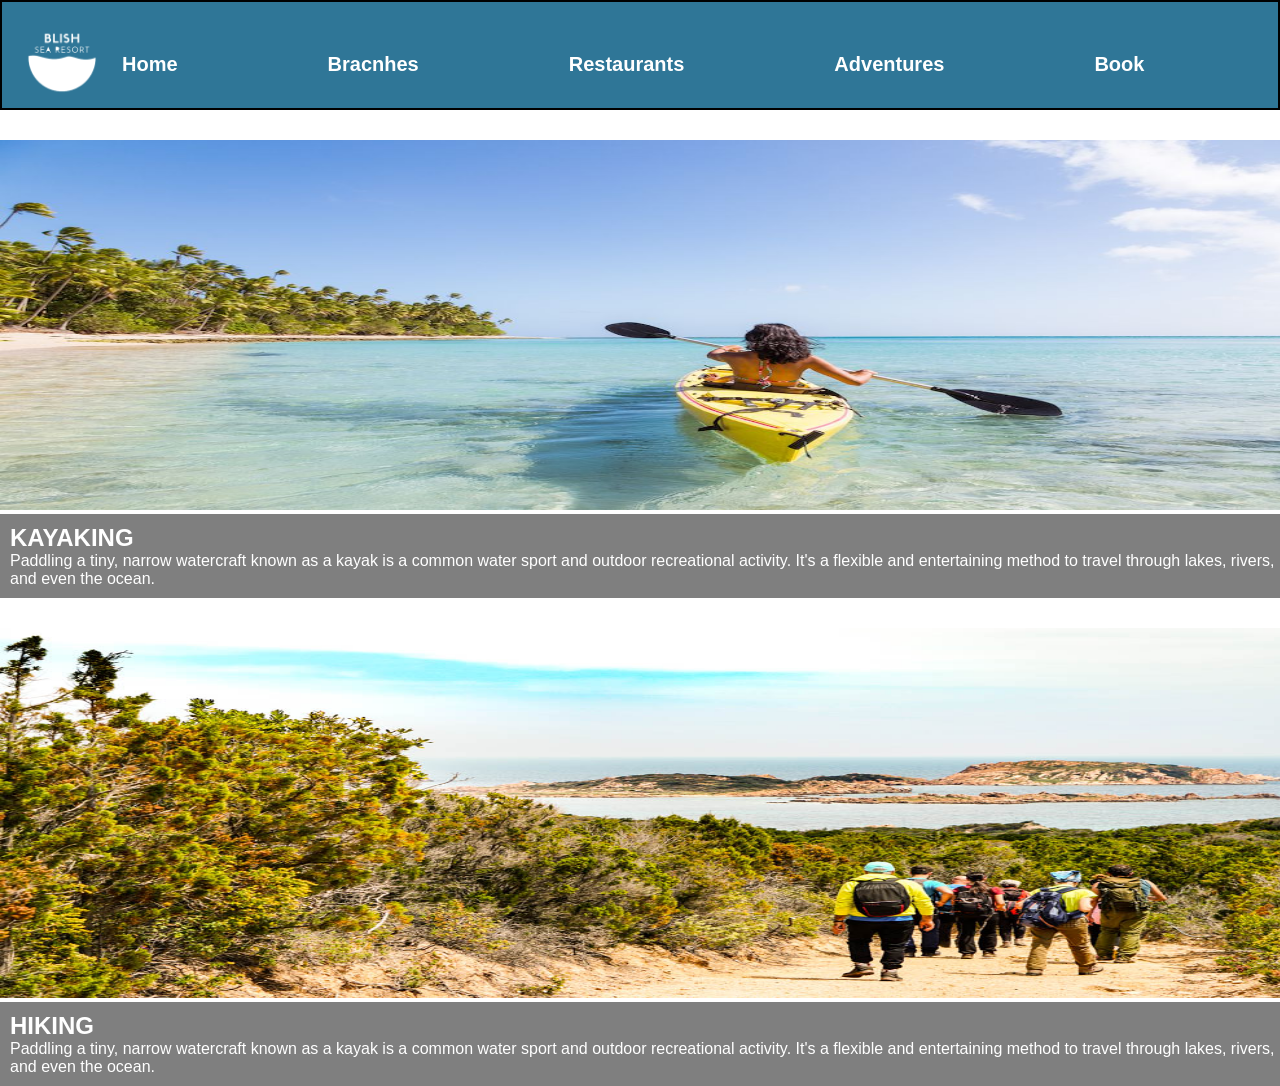
<file: adventures.html>
<!DOCTYPE html>
<html lang="en">
        <head>
            <link rel="stylesheet" type="text/css" href="styles.css">
            <meta charset="UTF-8">
            <meta name="viewport" content="width=device-width, initial-scale=1.0">
            <title>Document</title>
        </head>
        <body>
            <nav class="navbar">
                <div class="navdiv">
                    <div class="logo"><img src="hotel logo.png" class="logo" width="120" height="120"></div>
                    <ul>
                        <li><a href="index.html">Home</a></li>
                        <li><a href="branches.html">Bracnhes</a></li>
                        <li><a href="restaurats.html">Restaurants</a></li>
                        <li><a href="adventures.html">Adventures</a></li>
                        <li><a href="bookings.html">Book</a></li>
                    </ul>    
                </div> 
            </nav>
            <div class="adventure_pic">
                <img src="GettyImages-972131752-f0f5022ee6fa46bebce18529e80752d3.jpg">
                
                <div class="image-content">
                    <h2>KAYAKING</h2>
                    Paddling a tiny, narrow watercraft known as a kayak is a common water sport and outdoor recreational activity. It's a flexible and entertaining method to travel through lakes, rivers, and even the ocean.
                </div>
            </div>
            <div class="adventure_pic2">
                <img src="Isolotti_Li_Nibani_allorizzonte_-_Trekking_in_Costa_Smeralda.jpg">
                <div class="image-content">
                    <h2>HIKING</h2>
                    Paddling a tiny, narrow watercraft known as a kayak is a common water sport and outdoor recreational activity. It's a flexible and entertaining method to travel through lakes, rivers, and even the ocean.
                </div>
            </div>
        </body> 
</html>
</file>
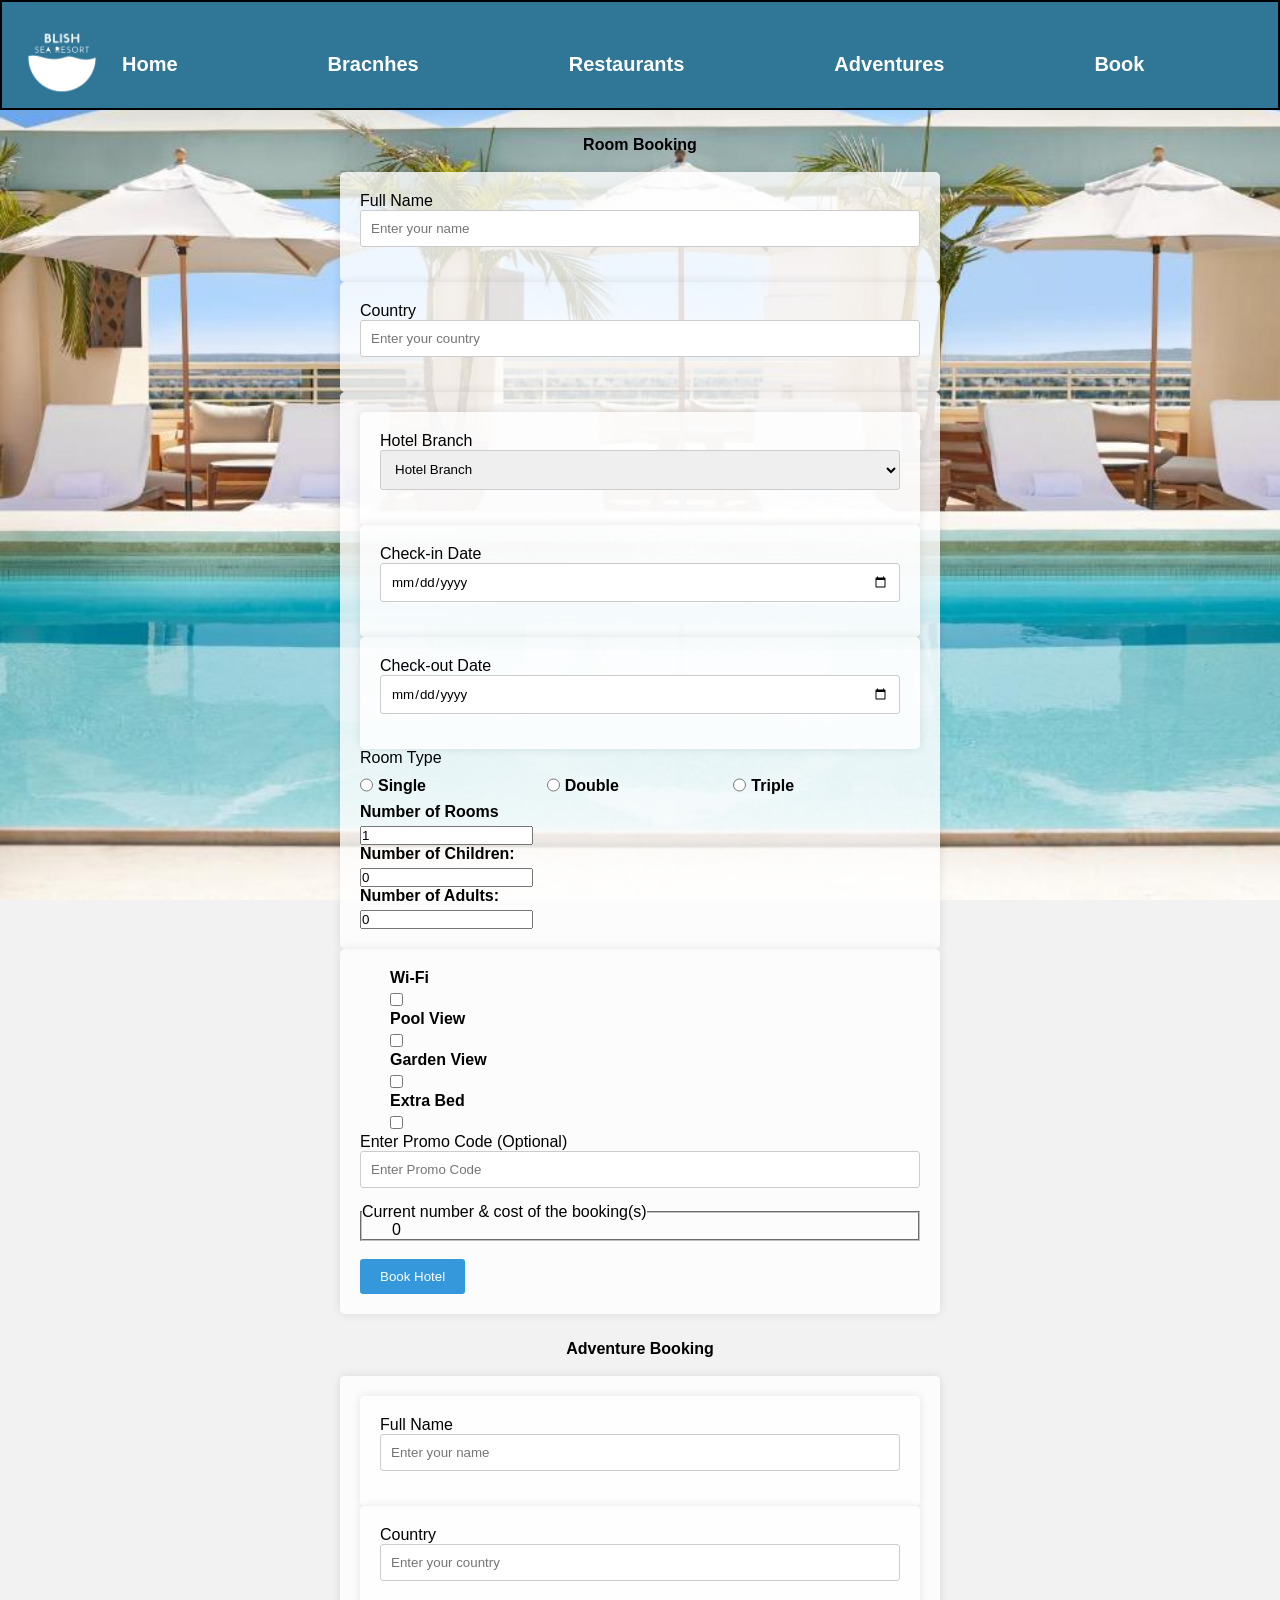
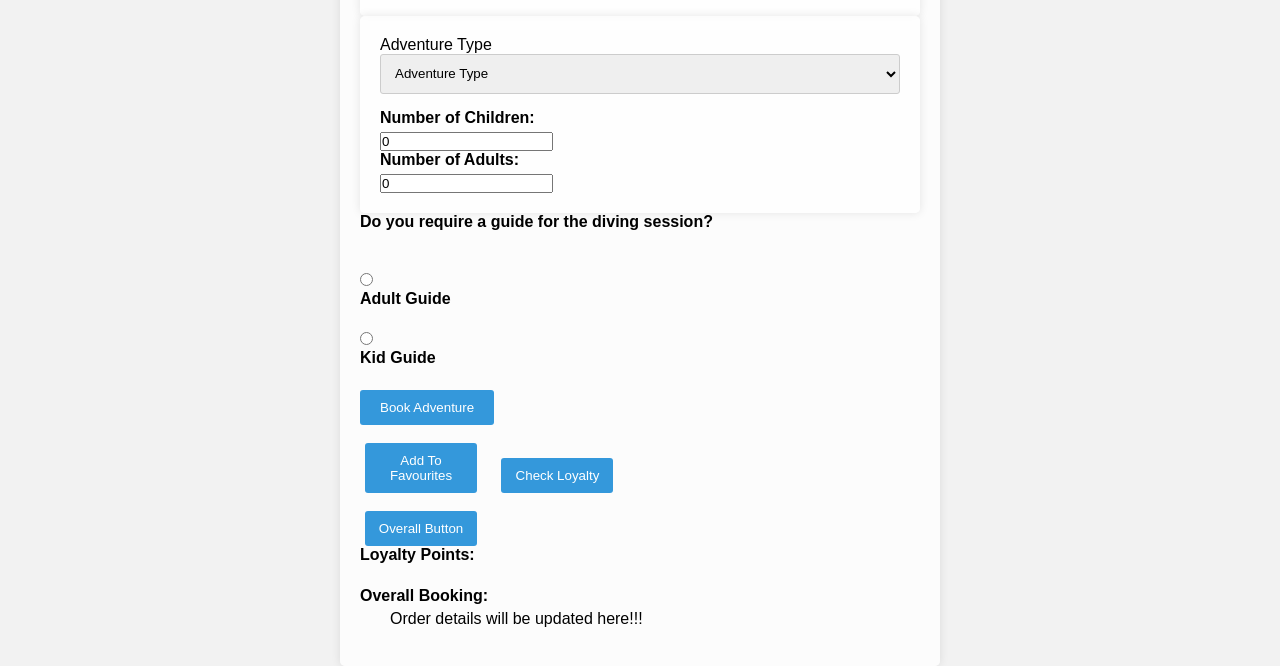
<file: bookings.html>
<!DOCTYPE html>
<html lang="en">
<head>
    <meta charset="UTF-8">
    <meta name="viewport" content="width=device-width, initial-scale=1.0">
    <title>Hotel Booking Form</title>
    <link rel="stylesheet" href="styles.css"> <!-- Link to the CSS file  -->
    <script src="main.js" defer></script>
</head>
<body class="form-background">
    <nav class="navbar">
        <div class="navdiv">
            <div class="logo"><img src="hotel logo.png" class="logo" width="120" height="120"></div>
            <ul>
                <li><a href="index.html">Home</a></li>
                <li><a href="branches.html">Bracnhes</a></li>
                <li><a href="restaurats.html">Restaurants</a></li>
                <li><a href="adventures.html">Adventures</a></li>
                <li><a href="bookings.html">Book</a></li>
            </ul>      
        </div>
    </nav>

    

    

    <!-- <div class="left-container">
        <section class="body-form">
        <div class="container3"> 
            <div class="title"> Book your hotel room now! </div> <br> -->
        <div class="formtitle"> Room Booking </div> <br>
     <div class="input-box">
        <span class="details"> Full Name </span>
        <input type="text" id="fullName" placeholder="Enter your name" required>    
    </div> 
    
    <div class="input-box">
        <span class="details"> Country </span>
        <input type="text" id="country" placeholder="Enter your country" required>    
    </div>

    <!-- <form class="bookings-form"> 
        <label for="name">Full Name:</label>
        <input type="text" name="name" required> -->

        <!-- <label for="email">Email:</label>
        <input type="email" name="email" required> -->

        <div class="input-box">

            <div class="input-box">
                <span class="details"> Hotel Branch </span>
                <select class="combobox" name="hotelType" id="hotelType">
                    <option value="roomType"> Hotel Branch </option>
                    <option value="roomType">  Mountains </option>
                    <option value="roomType">  Sea </option>
                    <option value="roomType">  Lake </option>
                </select>  
            </div>

            <div class="input-box">
                <span class="details"> Check-in Date </span>
                <input id="checkInDate "type="date" required>  
            </div> 

        <!-- <label for="check-in">Check-In Date:</label>
        <input type="date" name="check-in" required> -->

        <div class="input-box">
            <span class="details"> Check-out Date </span>
            <input id="checkOutDate" type="date" required>  
        </div>

        <!-- <label for="check-out">Check-Out Date:</label>
        <input type="date"  name="check-out" required> -->

        <span> Room Type </span><br>
        <span class="details">
            <input type="radio" id="single" name="roomType" value="single">
            <label for="single" class="roomtypelbl">Single</label> 
        
            <input type="radio" id="double" name="roomType" value="double">
            <label for="double" class="roomtypelbl">Double</label>
        
            <input type="radio" id="triple" name="roomType" value="triple">
            <label for="triple" class="roomtypelbl">Triple</label> <br> <br>
        </span>
                        

        <!-- <label for="room-type">Room Type:</label>
        <select name="room-type">
            <option value="standard">Standard</option>
            <option value="deluxe">Deluxe</option>
            <option value="suite">Suite</option>
        </select> -->

        <label class ="children1" for="numOfRooms">Number of Rooms </label>
                    <input type="number" id="numOfRooms" name="numOfRooms" min="1" value="1"> 


                    <label class ="children1" for="children">Number of Children:</label>
                    <input type="number" id="children" name="children" min="0" value="0">

                    <label class ="adults1" for="children">Number of Adults:</label>
                    <input type="number" id="adults" name="adults" min="0" value="0">
                    
                </div>
            </div>

        <!-- <label for="special-requests">Special Requests:</label>
        <textarea id="special-requests" name="special-requests" rows="4"></textarea> -->

        <div class="input-box">

        <p>
            <label> Wi-Fi </label>
            <input type="checkbox" name="extraRequirements" id="wiFi" value="wiFi">
        </p>
        <p>
            <label > Pool View </label>
            <input type="checkbox" name="extraRequirements" id="poolView" value="poolView">
        </p>
        <p>
            <label > Garden View </label>
            <input type="checkbox" name="extraRequirements" id="gardenView" value="gardenView">
        </p>

        <p>
            <label > Extra Bed </label>
            <input type="checkbox" name="extraRequirements" id="extraBed" value="extraBed">
        </p>

    <!-- <div class="user-details">
        <div class="input-box"> -->
            <span class="details"> Enter Promo Code (Optional) </span>
            <input type="text" id="promo" placeholder="Enter Promo Code" >    
        <!-- </div>
    </div>  -->

        <!-- <label>Payment Method:</label>
        <input type="radio" name="payment-method" value="credit-card">
        <label for="credit-card">Credit Card</label>
        <input type="radio"  name="payment-method" value="paypal">
        <label for="paypal">PayPal</label>

        <input type="submit" value="Book Now"> -->

        <!-- Cost of the current bookings(s) section -->

        <fieldset>
            <legend> Current number & cost of the booking(s) </legend> 
                <p id="currentCost">  0 </p>
            </fieldset>
            <br>
            <!-- <div class="button">
                <input type="submit" id="addBookingBtn" value="Add Booking">
            </div><br> -->
            <div class="button">
                <input type="submit" id="hotelBtn" value="Book Hotel">
            </div>
            <p id="output1"> </p>
        </div>
    </div>
        
        </section>

        <div class="formtitle"> Adventure Booking </div> <br>
        
        <form action="booking.html">
            <div class="user-details" id="input-box">
                <div class="input-box">
                    <span class="details"> Full Name </span>
                    <input type="text" id="fullNameAdventure" placeholder="Enter your name" required>    
                </div>
        
                <div class="input-box">
                    <span class="details"> Country </span>
                    <input type="text" id="countryAdventure" placeholder="Enter your country" required>    
                </div>
        
                <div class="input-box">
                    <span class="details"> Adventure Type </span>
                    <select class="combobox" name="adventureType" id="adventureType">
                        <option value="adventureType"> Adventure Type </option>
                        <option value="diving"> Diving </option>
                        <option value="kayaking">Kayaking</option>
                        <option value="hiking">Hiking</option>
                    </select>  <br>
        
                    <label class="children1" for="children">Number of Children:</label>
                    <input type="number" id="childrenAdventure" name="children" min="0" value="0">
        
                    <label class="adults1" for="children">Number of Adults:</label>
                    <input type="number" id="adultsAdventure" name="adults" min="0" value="0">
                </div>
            
        
                 <label> Do you require a guide for the diving session? </label> <br> <br>
        
                <input type="radio" id="adultGuideCost" name="guideRequirementsCost" value="adultGuideCost">
                <label for="adultGuideCost">Adult Guide</label> <br>
        
                <input type="radio" id="kidGuideCost" name="guideRequirementsCost" value="kidGuideCost">
                 <label for="kidGuideCost">Kid Guide</label> <br>
        
                <div class="button">
                   <input type="submit" id="adventureBtn" value="Book Adventure">
                </div>

                <p id="output2"> </p> <br>
            
                <!-- Line break before the 2 buttons  -->
            
                <div class="container-buttons">
                    <button type="button" id="addToFavouritesBtn" class="button2"> Add To Favourites </button>
                    <button type="button" id="checkLoyaltyBtn" class="button2"> Check Loyalty </button>
                </div> <br>
                <div>
                    <button type="button" id="overallButton" class="button2">Overall Button</button>
                </div>
                <div class="loyaltyPoints">
                    <label for="loyaltyPoints"> Loyalty Points: </label>
                    <span id="loyaltyPointsResult"> </span>
                </div> <br>

                <div class="overallBooking">
                    <label for="overallBooking"> Overall Booking: </label>
                    <p id="output-1">Order details will be updated here!!!</p>
                    <p id="output-2"></p>
                    <p id="output-3"></p>

                <!-- <span id="loyaltyPointsResult"> </span> -->
            </div> <br>
        </div>
        
        
        
        
           

    </form>



</div>



    
    
</body>
</html>
</file>
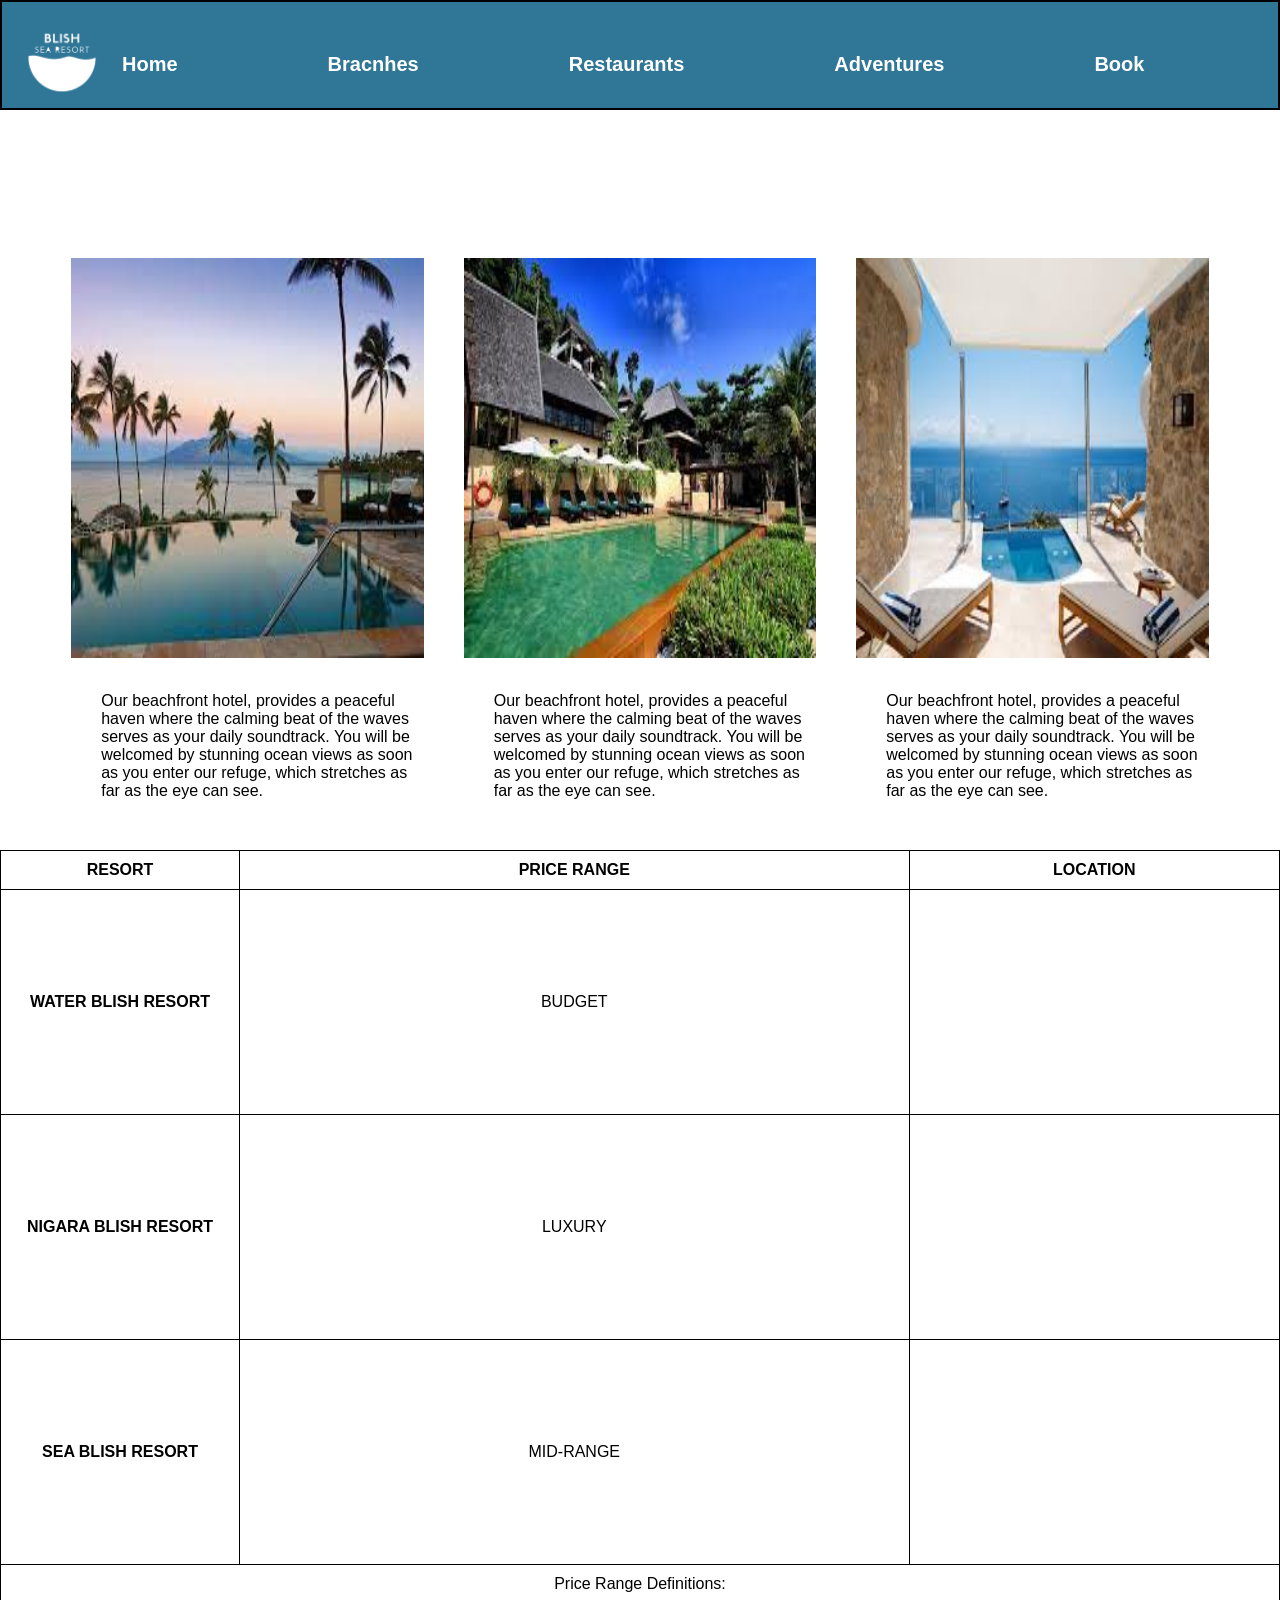
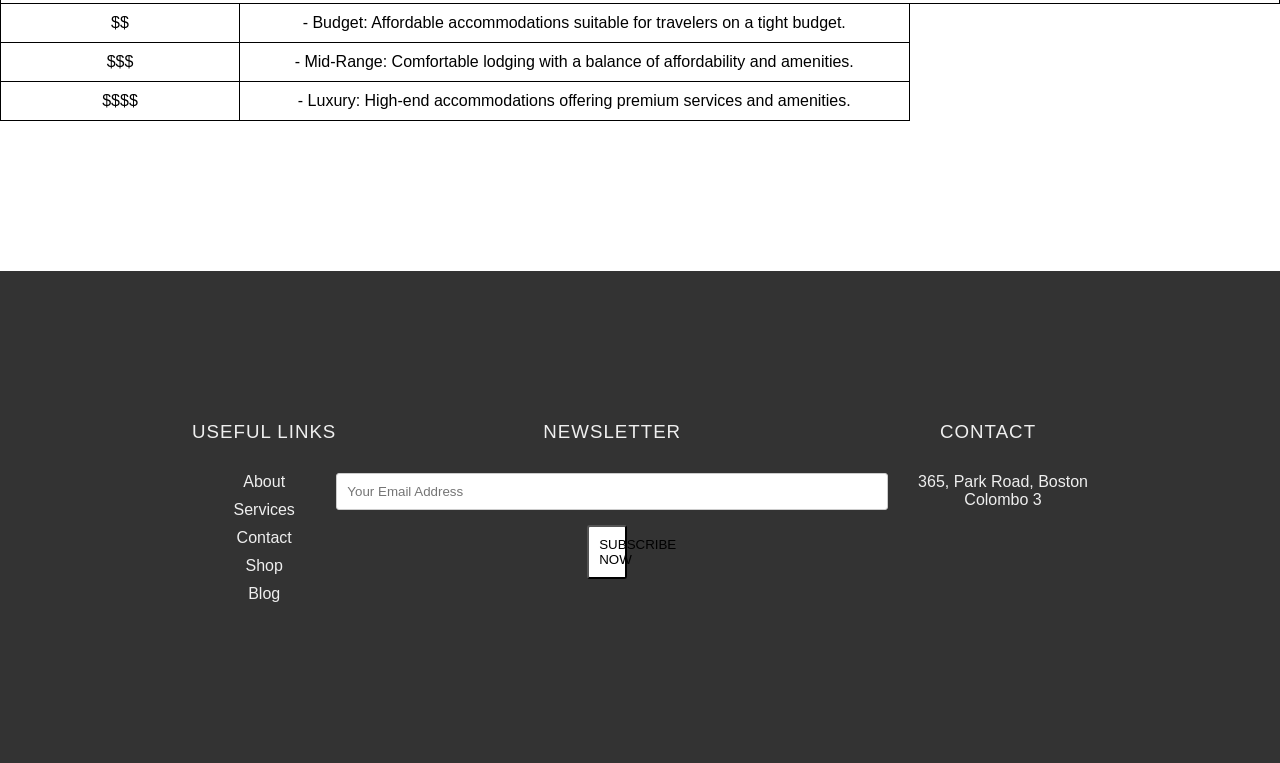
<file: branches.html>
<!DOCTYPE html>
<html lang="en">
    <head>
        <link rel="stylesheet" type="text/css" href="styles.css">
        <meta charset="UTF-8">
        <meta name="viewport" content="width=device-width, initial-scale=1.0">
        <title>Document</title>
    </head>
    <body>
        <nav class="navbar">
            <div class="navdiv">
                <div class="logo"><img src="hotel logo.png" class="logo" width="120" height="120"></div>
                <ul>
                    <li><a href="index.html">Home</a></li>
                    <li><a href="branches.html">Bracnhes</a></li>
                    <li><a href="restaurats.html">Restaurants</a></li>
                    <li><a href="adventures.html">Adventures</a></li>
                    <li><a href="bookings.html">Book</a></li> 
            </div>
        </nav>
        <div class="grid1">
            <div class="col_1">
                <img src="images (1).jpeg" class="img1">
                <p class="p1">Our beachfront hotel, provides a peaceful haven where the calming beat of the waves serves as your daily soundtrack. You will be welcomed by stunning ocean views as soon as you enter our refuge, which stretches as far as the eye can see.</p>
            </div>

        
            <div class="col_1">
                <img src="images (2).jpeg" class="img1">
                <p class="p1">Our beachfront hotel, provides a peaceful haven where the calming beat of the waves serves as your daily soundtrack. You will be welcomed by stunning ocean views as soon as you enter our refuge, which stretches as far as the eye can see.</p>
            </div>
            
            <div class="col_1">
                <img src="images (3).jpeg" class="img1">
                <p class="p1">Our beachfront hotel, provides a peaceful haven where the calming beat of the waves serves as your daily soundtrack. You will be welcomed by stunning ocean views as soon as you enter our refuge, which stretches as far as the eye can see.</p>
            </div>
        </div>

        <table>
            <thead>
            <tr>
                <th>RESORT</th>
                <th>PRICE RANGE</th>
                <th>LOCATION</th>
            </tr>
            </thead>
            <tbody>
            <tr>
                <td><b>WATER BLISH RESORT</b></td> <!-- add a pic of the sri lankan map and where it is -->
                <td>BUDGET</td>
                <td><iframe src="https://www.google.com/maps/embed?pb=!1m18!1m12!1m3!1d3966.034267936097!2d81.40179667413061!3d6.25921652617989!2m3!1f0!2f0!3f0!3m2!1i1024!2i768!4f13.1!3m3!1m2!1s0x3ae6838ccf68584b%3A0xa3f1e22d226b6311!2sCinnamon%20Wild%20Yala!5e0!3m2!1sen!2slk!4v1694351320734!5m2!1sen!2slk" width="300" height="200" style="border:0;" allowfullscreen="" loading="lazy" referrerpolicy="no-referrer-when-downgrade"></iframe></td>
            </tr>
            <tr>
                <td><b>NIGARA BLISH RESORT</b></td>
                <td>LUXURY</td>
                <td><iframe src="https://www.google.com/maps/embed?pb=!1m18!1m12!1m3!1d31718.02862911382!2d79.96674873920266!3d6.425697975859867!2m3!1f0!2f0!3f0!3m2!1i1024!2i768!4f13.1!3m3!1m2!1s0x3ae22e900168ca21%3A0x96c438f00a68c060!2sBentota!5e0!3m2!1sen!2slk!4v1694352307596!5m2!1sen!2slk" width="300" height="200" style="border:0;" allowfullscreen="" loading="lazy" referrerpolicy="no-referrer-when-downgrade"></iframe></td>
            </tr>
            <tr>
                <td><B>SEA BLISH RESORT</B></td>
                <td>MID-RANGE</td>
                <td><iframe src="https://www.google.com/maps/embed?pb=!1m18!1m12!1m3!1d31465.033713859888!2d80.00782700248232!3d9.669999243079335!2m3!1f0!2f0!3f0!3m2!1i1024!2i768!4f13.1!3m3!1m2!1s0x3afe53fd7be66aa5%3A0xc7da0d9203baf512!2sJaffna!5e0!3m2!1sen!2slk!4v1694352357092!5m2!1sen!2slk" width="300" height="200" style="border:0;" allowfullscreen="" loading="lazy" referrerpolicy="no-referrer-when-downgrade"></iframe></td>
            </tr>
            </tbody>
            <tfoot>
                <tfoot>
                    <tr>
                        <td colspan="3">Price Range Definitions:</td>
                    </tr>
                    <tr>
                        <td>$$</td>
                        <td> - Budget: Affordable accommodations suitable for travelers on a tight budget.</td>
                    </tr>
                    <tr>
                        <td>$$$</td>
                        <td> - Mid-Range: Comfortable lodging with a balance of affordability and amenities.</td>
                    </tr>
                    <tr>
                        <td>$$$$</td>
                        <td> - Luxury: High-end accommodations offering premium services and amenities.</td>
                    </tr>
                </tfoot>
                
            </tfoot>
        </table>
        <footer>
            <div class="footer">
                <div class="col1">
                    <h3>USEFUL LINKS</h3>
                    <a href="#">About</a>
                    <a href="#">Services</a>
                    <a href="#">Contact</a>
                    <a href="#">Shop</a>
                    <a href="#">Blog</a>
                </div>
                <div class="col2">
                    <h3>NEWSLETTER</h3>
                    <form>
                        <input type="email" placeholder="Your Email Address" required>
                        <br>
                        <button type="submit">SUBSCRIBE NOW</button>
                    </form>
                </div>
                <div class="col3"> 
                    <H3>CONTACT</H3>
                    <p>365, Park Road, Boston<br>Colombo 3</p>
                    <div class="social-icons">
                        <i class="fa-brands fa-facebook"></i>
                        <i class="fa-brands fa-twitter"></i>
                        <i class="fa-brands fa-instagram"></i>

                    </div>
                    
                </div>
            </div>
        </footer>
        
    </body> 

</html>
</file>
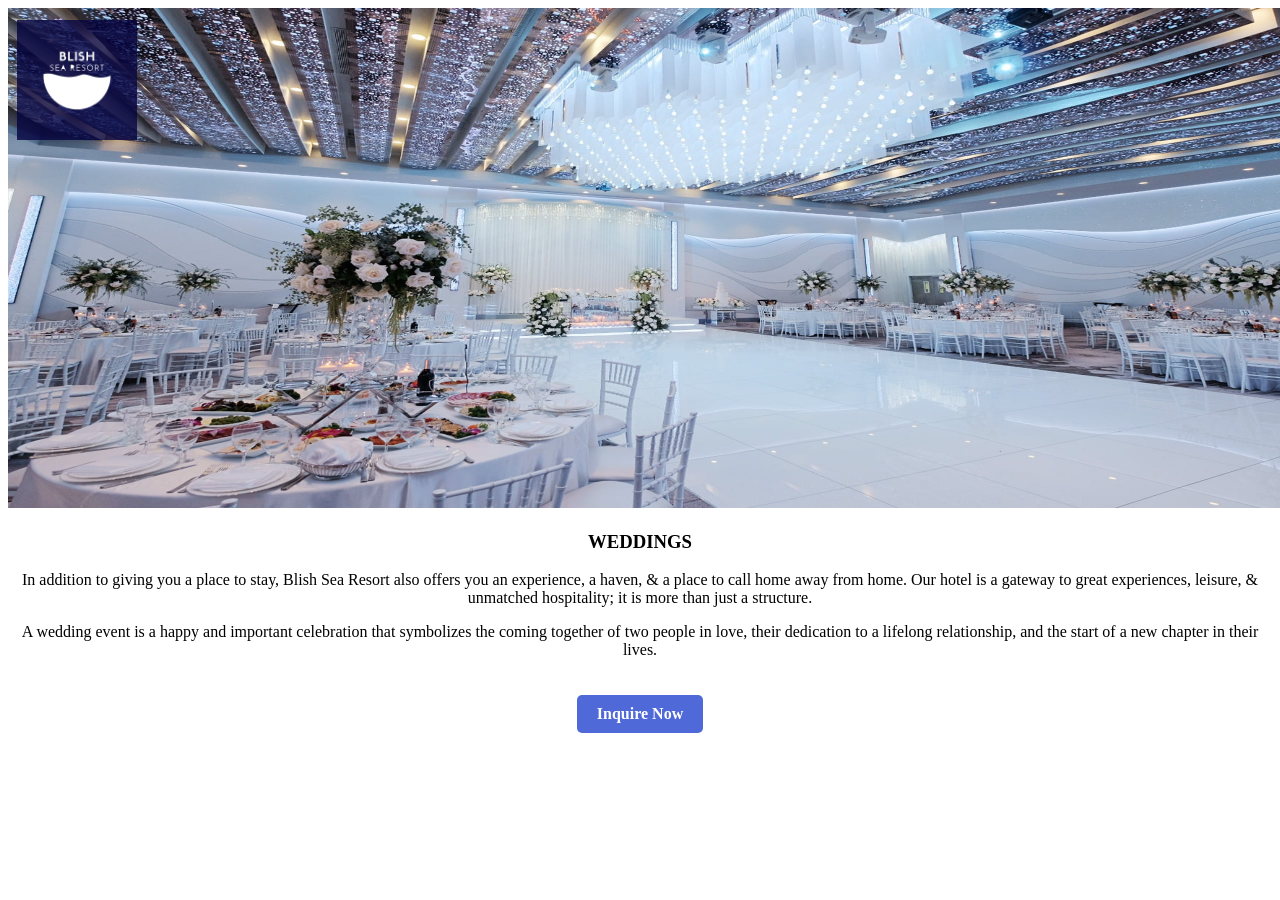
<file: event1.html>
<!DOCTYPE html>
<html lang="en">
        <head>
            <link rel="stylesheet" type="text/css" href="event1.css">
            <meta charset="UTF-8">
            <meta name="viewport" content="width=device-width, initial-scale=1.0">
            <title>Document</title>
        </head>
        <body>
            <img src="metropol-banquet-hall-modern-ballroom.jpg" class="event-image">
            <div class="event-logo"><img src="hotel logo.png" class="logo" width="120" height="120"></div>
            <div class="event-heading">
            <h3>WEDDINGS</h3>
            <p>In addition to giving you a place to stay, Blish Sea Resort also offers you an experience, a haven, & a place to call home away from home.  Our hotel is a gateway to great experiences, leisure, & unmatched hospitality; it is more than just a structure.</p>
            <p>A wedding event is a happy and important celebration that symbolizes the coming together of two people in love, their dedication to a lifelong relationship, and the start of a new chapter in their lives.</p>
            <a class="inquire-button" href="#">Inquire Now</a>
            </div>

        </body>
</html>
</file>
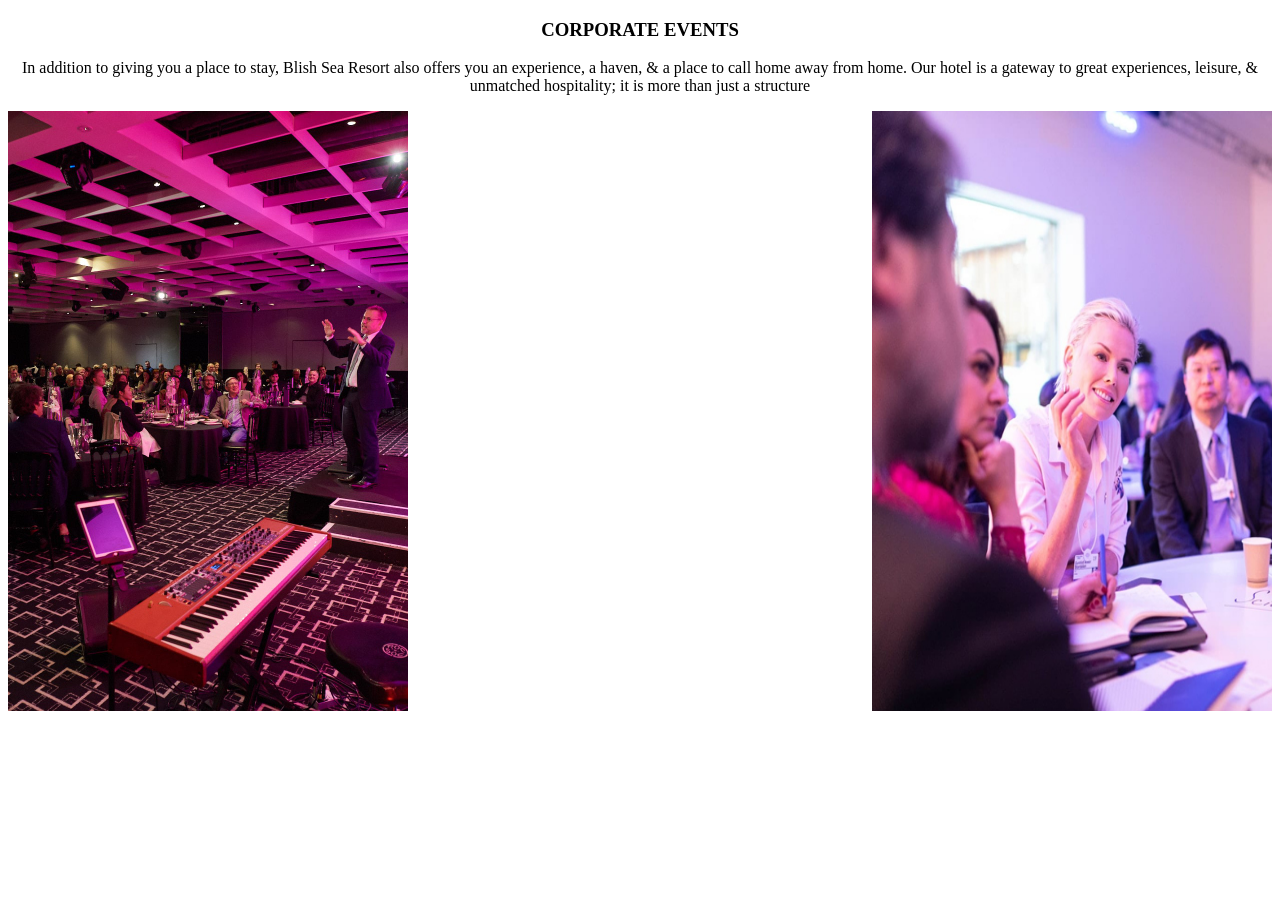
<file: event2.html>
<!DOCTYPE html>
<html lang="en">
        <head>
            <link rel="stylesheet" type="text/css" href="event2.css">
            <meta charset="UTF-8">
            <meta name="viewport" content="width=device-width, initial-scale=1.0">
            <title>Document</title>
        </head>
        <body>
            <div class="event2-heading">
                <h3>CORPORATE EVENTS</h3>
                <p>In addition to giving you a place to stay, Blish Sea Resort also offers you an experience, a haven, & a place to call home away from home.  Our hotel is a gateway to great experiences, leisure, & unmatched hospitality; it is more than just a structure </p>
            </div>
            <img src="Sydney-Photographer-Doltone-House-Events-orlandosydney.com-OS2_5845.jpg" class="side1-pic">
            <img src="corporate-small.jpg" class="side2-pic">

        
        </body>
</file>
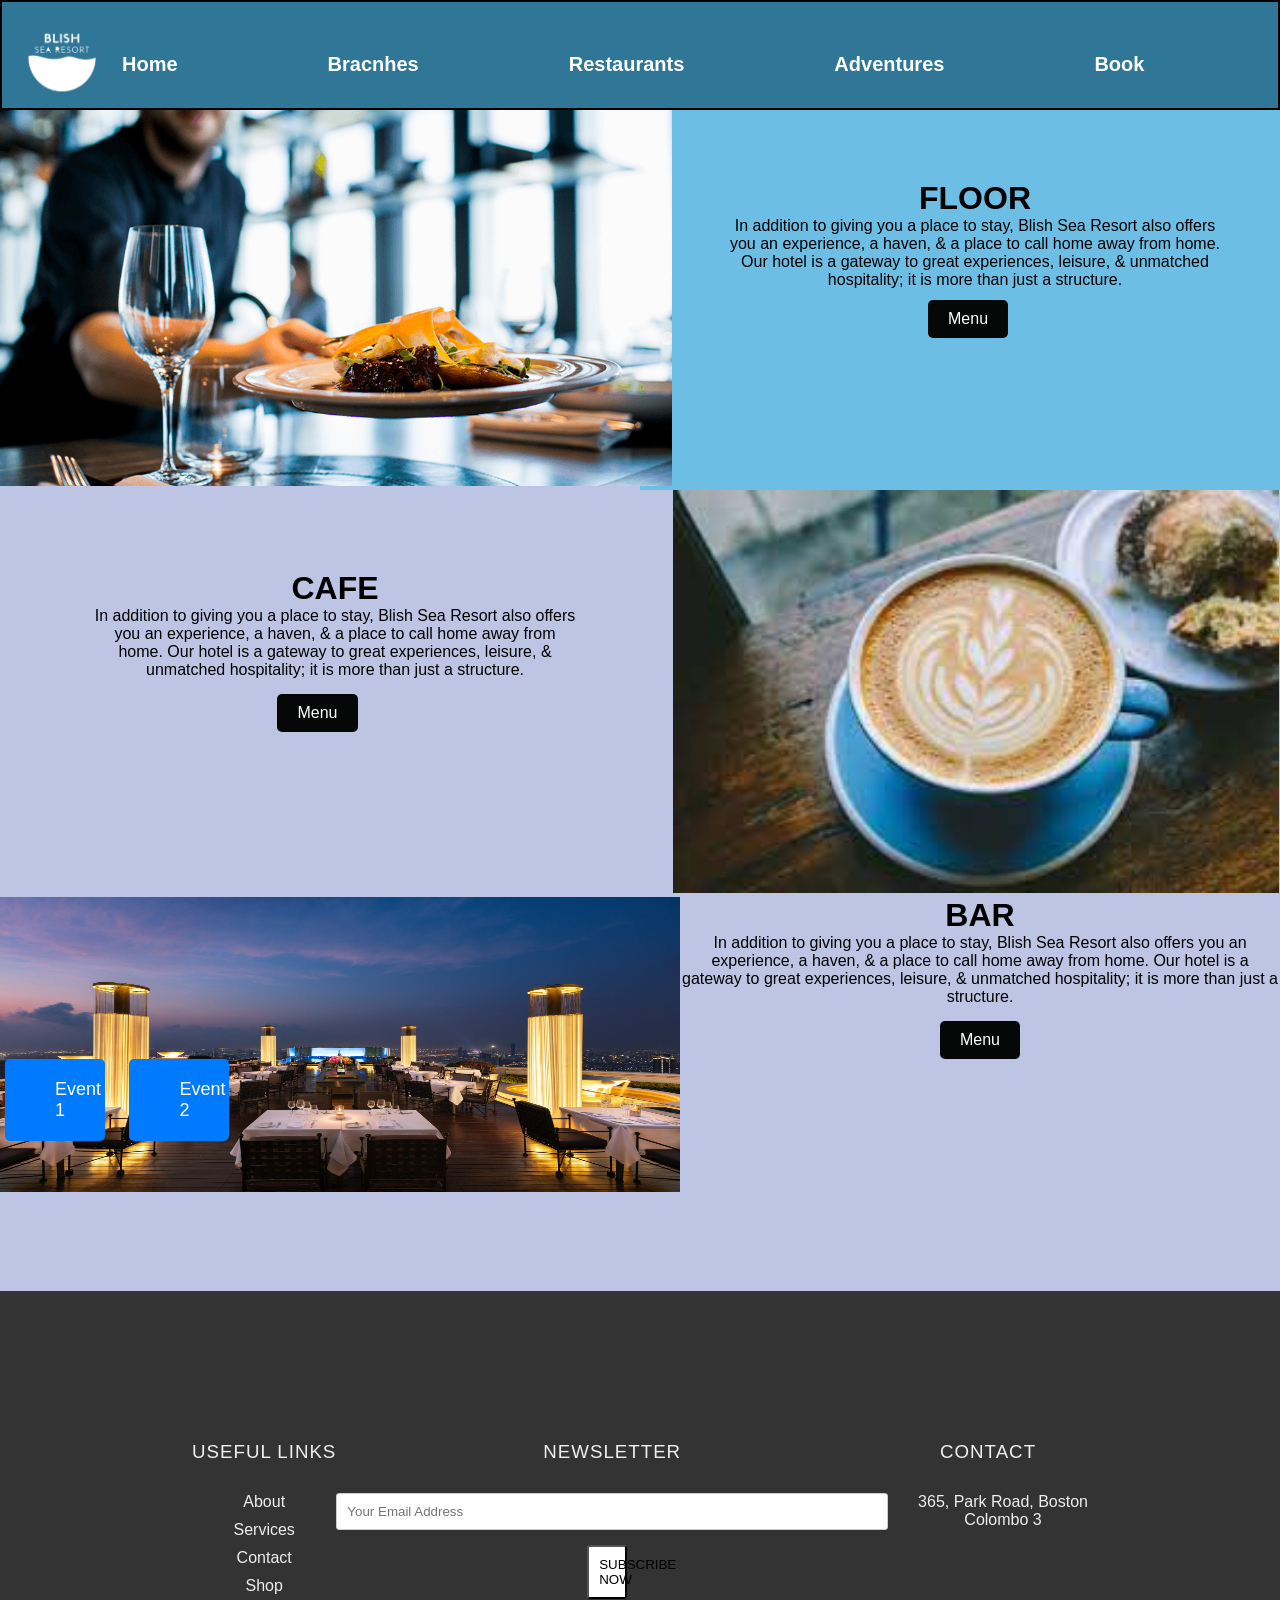
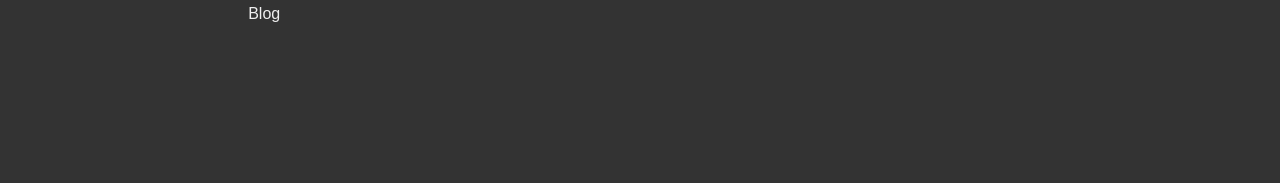
<file: restaurats.html>
<!DOCTYPE html>
<html lang="en">
    <head>
        <link rel="stylesheet" type="text/css" href="styles.css">
        <meta charset="UTF-8">
        <meta name="viewport" content="width=device-width, initial-scale=1.0">
        <title>Document</title>
    </head>
    <body class="body1">
        <nav class="navbar">
            <div class="navdiv">
                <div class="logo"><img src="hotel logo.png" class="logo" width="120" height="120"></div>
                <ul>
                    <li><a href="index.html">Home</a></li>
                    <li><a href="branches.html">Bracnhes</a></li>
                    <li><a href="restaurats.html">Restaurants</a></li>
                    <li><a href="adventures.html">Adventures</a></li>
                    <li><a href="bookings.html">Book</a></li>
                </ul>
                
            </div>
        </nav>

        <div class="left-side">
            <div class="buttons">


        
            <img src="Most-Profitable-Types-of-Restaurants.png" alt="Your Image">
            
                <a href="#" class="menu-button">Menu</a>
               
                
            </div>

        </div>

        <div class="right-side">
            <h1>FLOOR  </h1>
            <p>In addition to giving you a place to stay, Blish Sea Resort also offers you an experience, a haven, & a place to call home away from home.  Our hotel is a gateway to great experiences, leisure, & unmatched hospitality; it is more than just a structure.</p>
        </div>
        <div class="right-as">
            <img src="images (6).jpeg" class="right-align-image">
            
            
        </div>

        <div class="left-as">
            <h1>CAFE</h1>
            <p>In addition to giving you a place to stay, Blish Sea Resort also offers you an experience, a haven, & a place to call home away from home.  Our hotel is a gateway to great experiences, leisure, & unmatched hospitality; it is more than just a structure.</p>
            <a href="#" class="menu-button2">Menu</a>
        </div>
        <div class="container-bar">
        <img src="45-Sirocco-Angle-1-scaled.jpg" class="restaurant3">
        <div class="left-bar">
        <h1>BAR</h1>
        <p>In addition to giving you a place to stay, Blish Sea Resort also offers you an experience, a haven, & a place to call home away from home.  Our hotel is a gateway to great experiences, leisure, & unmatched hospitality; it is more than just a structure.</p>
        <a href="#" class="menu-button3">Menu</a>
        </div>
        </div>
        <button id="eventButton">Event 1</button>

    <script>
        document.getElementById("eventButton").addEventListener("click", function() {
            window.location.href = "event1.html"; // Link to the first event page
        });
        
        
    </script>
    <button id="eventButton2">Event 2</button>

    <script>
        document.getElementById("eventButton2").addEventListener("click", function() {
            window.location.href = "event2.html"; // Link to the first event page
        });
        
        
    </script>
        <footer>
            <div class="footer">
                <div class="col1">
                    <h3>USEFUL LINKS</h3>
                    <a href="#">About</a>
                    <a href="#">Services</a>
                    <a href="#">Contact</a>
                    <a href="#">Shop</a>
                    <a href="#">Blog</a>
                </div>
                <div class="col2">
                    <h3>NEWSLETTER</h3>
                    <form>
                        <input type="email" placeholder="Your Email Address" required>
                        <br>
                        <button type="submit">SUBSCRIBE NOW</button>
                    </form>
                </div>
                <div class="col3"> 
                    <H3>CONTACT</H3>
                    <p>365, Park Road, Boston<br>Colombo 3</p>
                    <div class="social-icons">
                        <i class="fa-brands fa-facebook"></i>
                        <i class="fa-brands fa-twitter"></i>
                        <i class="fa-brands fa-instagram"></i>

                    </div>
                    
                </div>
            </div>
        </footer>

    </body>
</html>
</file>
<file: styles.css>
*{
	text-decoration: none;
	margin: 0;
	padding: 0;
}

.body1{
	background-color: #bec5e4;
}
.navbar{
	background: rgb(47, 118, 151); align-items: center; height: 110px; cursor: pointer; border: 2px solid;
}
.navdiv{
	display: flex; align-items: center; justify-content: space-between; 
}
.navdiv ul{
	width: 100%;
	display: flex;
	justify-content: space-between;
}
.logo a{
	font-size: 35px; font-weight: 600; color: white;
}
li{
	list-style: none; display: inline-block;
}
li a{
	color: rgb(255, 255, 255); font-size: 20px; font-weight: bold; margin-right: 150px; font-family: Arial;
}
button{
	background-color: rgb(255, 255, 255); align-items: center; margin-right: 15px; margin-left: 5px; border-radius: 03px; padding: 10px; width: 40px;
}
button a{
	color: rgb(0, 0, 0); font-weight: bold; font-size:12px;
}
form {
	
	top: 140px; 
	right: 80px; 
}
.image-section { 
    width: 100%; 
	height: 600px;
}
.offer{
	text-align: center;
    font-family: 'Times New Roman', Times, serif, 
}
.p {
	text-align: center;
	padding: 50px;
}
.image-container {
    position: relative;
    width: 100%;
}

.image-section {
    width: 100%;
    height: auto;
} 

.image-content2 {
    position: absolute;
    top: 50%;
    left: 50%;
    transform: translate(-50%, -50%);
}

.image-content2 p {
    margin-top: 20px;
    margin-right: 20px;
    margin-bottom: 200px;
	font-family: Arial, sans-serif; 
    font-size: 18px; 
    color: white; 
    
}

.picture-container {
	display: inline-block;
	width: 28%; 
	text-align: center;
	margin-left: 4%;
	/* padding: 10px; */
	border: 1px solid #ccc; 
}

.picture {
	width: 100%;
	max-width: 100%;
	height: 200px;
}
.last-image{
	width: 100%;
	height: 500px;
	margin-top: 2%;

}


.picture-box {
	width: 150px; 
	height: 400px; 
	box-sizing: border-box; 
	display: inline-block;
	vertical-align: top; /* Align the boxes at the top */
	text-align: center;
	margin: 100px; 
}

/* CSS for styling the colored boxes with text */
.grid1{
	display: grid;
	grid-template-columns: auto auto auto;
	margin-top: 10%;
	margin-left: 4%;
	margin-right: 4%;
	

}
.p1{
	padding-top: 30px;
	padding-bottom: 30px;
}
.col_1{
	padding: 20px;
}
.img1{
	width: 100%;
	height: 400px;
}
.colored-box {
	background-color: #3498db; 
	color: #fff;
	padding: 10px;
	margin-top: 50px; 
}
table {
	border-collapse: collapse;
	width: 100%; 
	margin: 0; 
}

th, td {
	border: 1px solid #000; /*  borders to table cells */
	padding: 10px; /*  padding to table cells */
	text-align: center; 
}
.adventure_pic img {
	width: 1295px;
	height: 400px;
	padding-top: 30px;
}
.adventure_pic2 img {
	width: 1295px; 
	height: 400px; 
	padding-top: 30px;
}
.adventure_pic,
.adventure_pic2 {
    position: relative; 
    display: inline-block; 

}


.image-content {
    
    top: 100px; 
    left: 100px; 
    background-color: rgba(0, 0, 0, 0.5); 
    color: white; 
    padding: 10px; 
    font-size: 16px; 
}


.left-side {

width: 50%;

float: left;

}
.left-side {
    position: relative;
}

.buttons {
    position: relative; 
    text-align: center;
}
.roomtypelbl{
    width: 90%;
    margin-top: 10px;
}
.button2{
    width: 20%;
    background-color:  #3498db;
    border-style: none;
    color: white;
}
.button2:hover{
    background-color: #2980b9;
}
.details{
    display: flex;
}
.menu-button {
    position: absolute; 
    top: 50%; /* Center vertically */
    left: 145%; /* Center horizontally */
   
    padding: 10px 20px;
    background-color: #060707;
    color: white;
    text-decoration: none;
    border-radius: 5px;
}

.menu-button:hover {
    background-color: #555;
}
/* CSS for the menu button */
.menu-button2 {
    display: inline-block;
    padding: 10px 20px;
    background-color: #060707; 
    color: white; 
    text-decoration: none; 
    border-radius: 5px; /* Rounded corners */
	
	margin-right: 5px;
	margin-top: 15px;
	

	
}

.menu-button2:hover {
    background-color: #3498db; 
}



.right-side {

width: 50%;

float: right;

}
.left-side img {

	width: 105%;
	
	}
	
	.right-side {
	
	background-color: rgb(109, 190, 228);
	
	padding: 50px;
	height: 380px; 
	text-align: center;

}

h1 {
	margin-left: 30px; 
	padding-top: 20px;
}

p {
	margin-left: 30px; 
}
.right-as {
	width: 50%;
	float: right; 
	padding-left: 33px;
	padding-right: 30px;
	
}

.left-as {
	width: 50%;
	float: left;
	text-align: center;
	padding: 60PX;
	

}

.right-as img {
	width: 105%;
}

.left-side {
	
	padding: 0px;
	height: 380px;
	

}
.restaurant3 {

	width: 680px;
	padding-top: 0px;
	height: 295px;
}
.menu-button3 {
    display: inline-block;
    padding: 10px 20px;
    background-color: #060707; 
    color: white; 
    text-decoration: none; 
    border-radius: 5px; 
	
	margin-left: 30px;
	margin-top: 15px;
	

	
}
.menu-button3:hover {
    background-color: #555;
}

.left-bar{
	text-align: center;
	margin-left: 650px;
	margin-top: -350px;

}
.sub_btn{
	width: 25%;
	height: auto;
}
.sub_btn button{
	font-size: x-small;
}
.search_bar{
	position: absolute;
	left: 70%;
	top: 20%
}
.search_field{
	width: 70%;
	height: 2em;
}
.search_btn{
	width: 20%;
	height: 2em;
}
*{
    margin: 0;
    padding: 0;
    font-family: 'poppins', sans-serif;
    box-sizing: border-box;
}
.footer{
    margin-top: 150px;
    width: 100%;
    padding: 150px 15%;
    background: #333;
    color: #efefef;
    display: flex;
}
.footer div{
    text-align: center;
}
.col2{
    flex-grow: 2;

}
.footer div h3{
    font-weight: 300;
    margin-bottom: 30px;
    letter-spacing: 1px;
}
.col1 a{
    display: block;
    text-decoration: none;
    color: #efefef;
    margin-bottom: 10px;
}
.bookings-form input{
    width: 400px;
    height: 45px;
    border-radius: 4;
    text-align: center;
    margin-top: 20px;
    margin-bottom: 40px;
    outline: none;
    border: none;
}
.bookings-form button{
    background: transparent;
    border: 2px solid #fff;
    color: #fff;
    border-radius: 30px;
    padding: 10px 30px;
    font-size: 15px;
    cursor: pointer;

}
.social-icons{
    margin-top: 30px;

}
.social-icons{
    font-size: 22px;
    margin: 10px;
    cursor: pointer;
}
.form-background {
    font-family: Arial, sans-serif;
    background-color: #f2f2f2;
    
}


.bookings-form {
    max-width: 600px;
    margin: 0 auto;
    padding: 20px;
    background-color: #fff;
    box-shadow: 0 0 10px rgba(0, 0, 0, 0.1);
    border-radius: 5px;
}

label {
    display: block;
    margin-bottom: 5px;
    font-weight: bold;
}

input[type="text"],
input[type="email"],
input[type="date"],
textarea,
select {
    width: 100%;
    padding: 10px;
    margin-bottom: 15px;
    border: 1px solid #ccc;
    border-radius: 3px;
}

select {
    height: 40px;
}

input[type="radio"] {
    margin-right: 5px;
}

input[type="submit"] {
    background-color: #3498db;
    color: #fff;
    padding: 10px 20px;
    border: none;
    border-radius: 3px;
    cursor: pointer;
}

input[type="submit"]:hover {
    background-color: #2980b9;
}

.form-background{
    background-image: url('473204798.jpg'); 
    background-size: cover; 
    background-repeat: no-repeat; 
    background-attachment: fixed; 
    background-color: #f2f2f2; 
}


.input-box, #input-box {
    background-color: rgba(255, 255, 255, 0.8); 
    max-width: 600px;
    margin: 0 auto;
    padding: 20px;
    box-shadow: 0 0 10px rgba(0, 0, 0, 0.1);
    border-radius: 5px;
}

#eventButton {
    background-color: #007BFF; 
    color: #fff; 
    padding: 20px 50px; 
    border: none; 
    cursor: pointer; 
    border-radius: 5px; 
    font-size: 18px; 
	
}


#eventButton:hover {
    background-color: #0056b3; 
}
#eventButton2 {
    background-color: #007BFF;
    color: #fff; 
    padding: 20px 50px; 
    border: none; 
    cursor: pointer; 
    border-radius: 5px; 
    font-size: 18px; 
	
}


#eventButton2:hover {
    background-color: #0056b3; 
}

.formtitle {
    font-weight: bold;
    text-align: center;
    margin-top: 2%;
}
</file>
<file: event1.css>
.event-heading {
    text-align: center;
    justify-content: center; 
}
.inquire-button {
    display: inline-block;
    padding: 10px 20px;
    background-color: #5069d8;
    color: #fff;
    text-decoration: none;
    border-radius: 5px;
    font-weight: bold;
    font-size: 16px;
    margin-top: 20px;
}

.inquire-button:hover {
    background-color: #1424ff;
}
.event-image {
    height: 500px;
    width: 1300px;
}
.event-logo {
    position: absolute;
    top: 20px; 
    left: 6%;  
    transform: translateX(-50%); 
    width: 120px;
    height: 120px;
    background-color: rgba(5, 4, 66, 0.8);
    border-radius: 0%; 
    text-align: center; 
    padding: 0px;
    
}
</file>
<file: event2.css>
.side1-pic{
    float: left;
    width: 400px;
    margin-top: 0%;
}
.event2-heading{
    text-align: center;
}
.side2-pic {
    float: right;
    width: 400px;
    margin-top: 0%;
    height: 600px;
}
</file>
